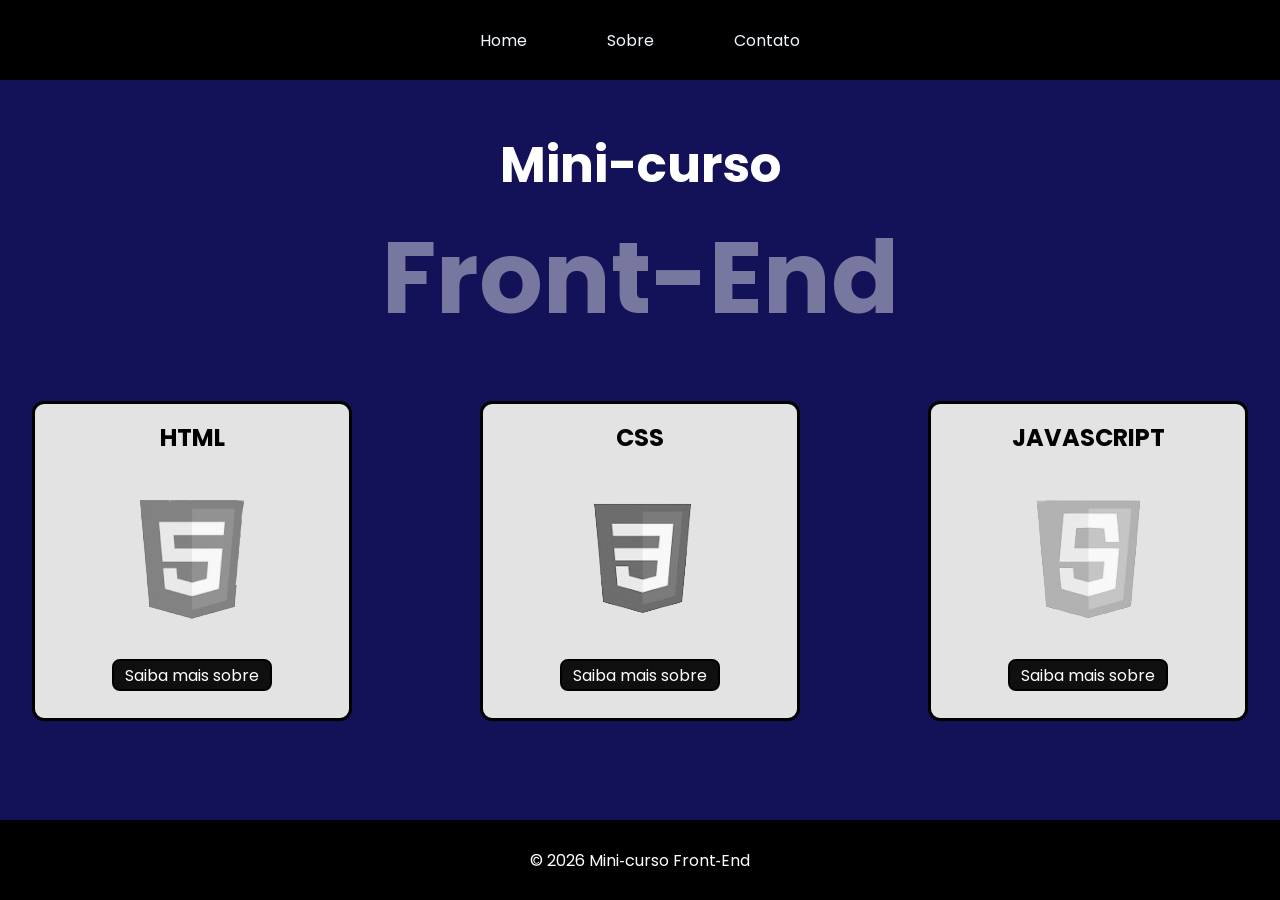
<file: index.html>
<!doctype html>
<html lang="pt-BR">
  <head>
    <meta charset="UTF-8" />
    <meta name="viewport" content="width=device-width, initial-scale=1.0" />
    <link rel="stylesheet" href="./assets/css/index.css" />

    <title>Home</title>
  </head>
  <body>
    <header>
      <ul>
        <li><a href="index.html">Home</a></li>
        <li><a href="pages/sobre.html">Sobre</a></li>
        <li><a href="pages/contato.html">Contato</a></li>
      </ul>
    </header>
    <main>
      <section class="titulo">
        <h2>Mini-curso</h2>

        <h1>Front-End</h1>
      </section>
      <section class="cards">
        <div class="html">
          <h2>HTML</h2>

          <img src="assets/img/icons/html.png" alt="" />

          <div class="button">
            <a href="pages/html.html">Saiba mais sobre</a>
          </div>
        </div>
        <div class="css">
          <h2>CSS</h2>

          <img src="assets/img/icons/css.png" alt="" />

          <div class="button">
            <a href="pages/css.html">Saiba mais sobre</a>
          </div>
        </div>
        <div class="js">
          <h2>JAVASCRIPT</h2>

          <img src="assets/img/icons/js.png" alt="" />

          <div class="button">
            <a href="pages/js.html">Saiba mais sobre</a>
          </div>
        </div>
      </section>
    </main>
    <footer>
      <p>© 2026 Mini‑curso Front‑End</p>
    </footer>
  </body>
</html>
</file>
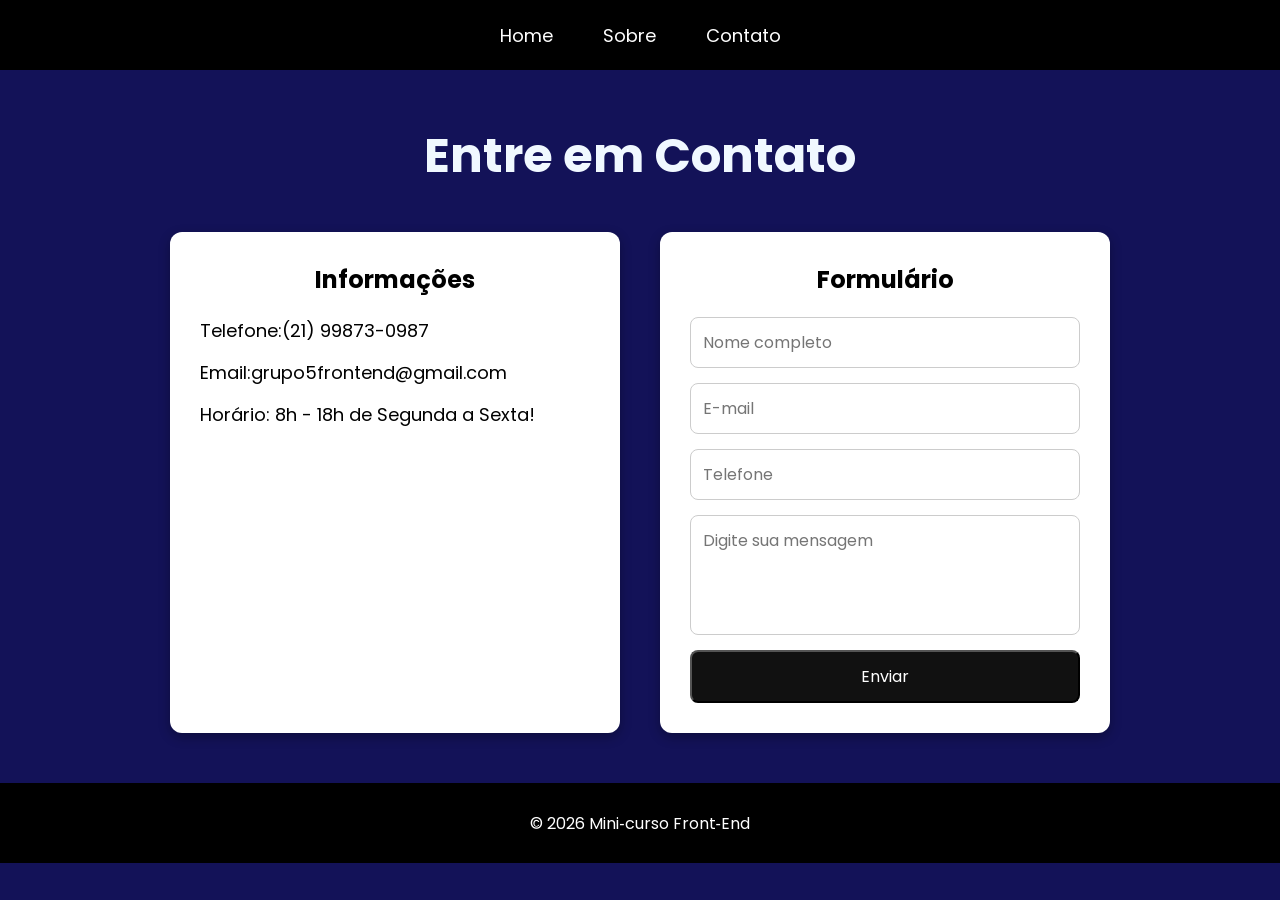
<file: pages/contato.html>
<!DOCTYPE html>
<html lang="pt-BR">
<head>
  <meta charset="UTF-8">
  <meta name="viewport" content="width=device-width, initial-scale=1.0">
  <title>Contato</title>
  <link rel="stylesheet" href="../assets/css/contato.css">
</head>
<body>
    <!--navbar-->
    <header>
        <nav>
            <ul class="rodapecima">
                <li><a href="../index.html">Home</a></li>
                <li><a href="sobre.html">Sobre</a></li>
                <li><a href="contato.html">Contato</a></li>
            </ul>
        </nav>
    </header>

    <main class="pagina-contato">
        <h1 class="titulo-pagina">Entre em Contato</h1>
        <section class="container-contato">
            <!--caixa informações-->
            <div class="caixa-info">
                <h2>Informações</h2>
                <p>Telefone:(21) 99873-0987</p>
                <p>Email:grupo5frontend@gmail.com</p>
                <p>Horário: 8h - 18h de Segunda a Sexta!</p>
            </div>
            <!--caixa Formulário-->
            <div class="caixa-formulario">
                <h2>Formulário</h2>
                <form class="formulario">
                    <input type="text" placeholder="Nome completo">
                    <input type="email" placeholder="E-mail">
                    <input type="text" placeholder="Telefone">
                    <textarea placeholder="Digite sua mensagem"></textarea>
                    <button id="btn_enviar" type="submit">Enviar</button>
                </form>
            </div>
        </section>
    </main>
    <!--rodapé-->
    <footer>
      <p>© 2026 Mini‑curso Front‑End</p>
    </footer>
    <script src="../assets/js/contato.js"></script>
</body>
</html>
</file>
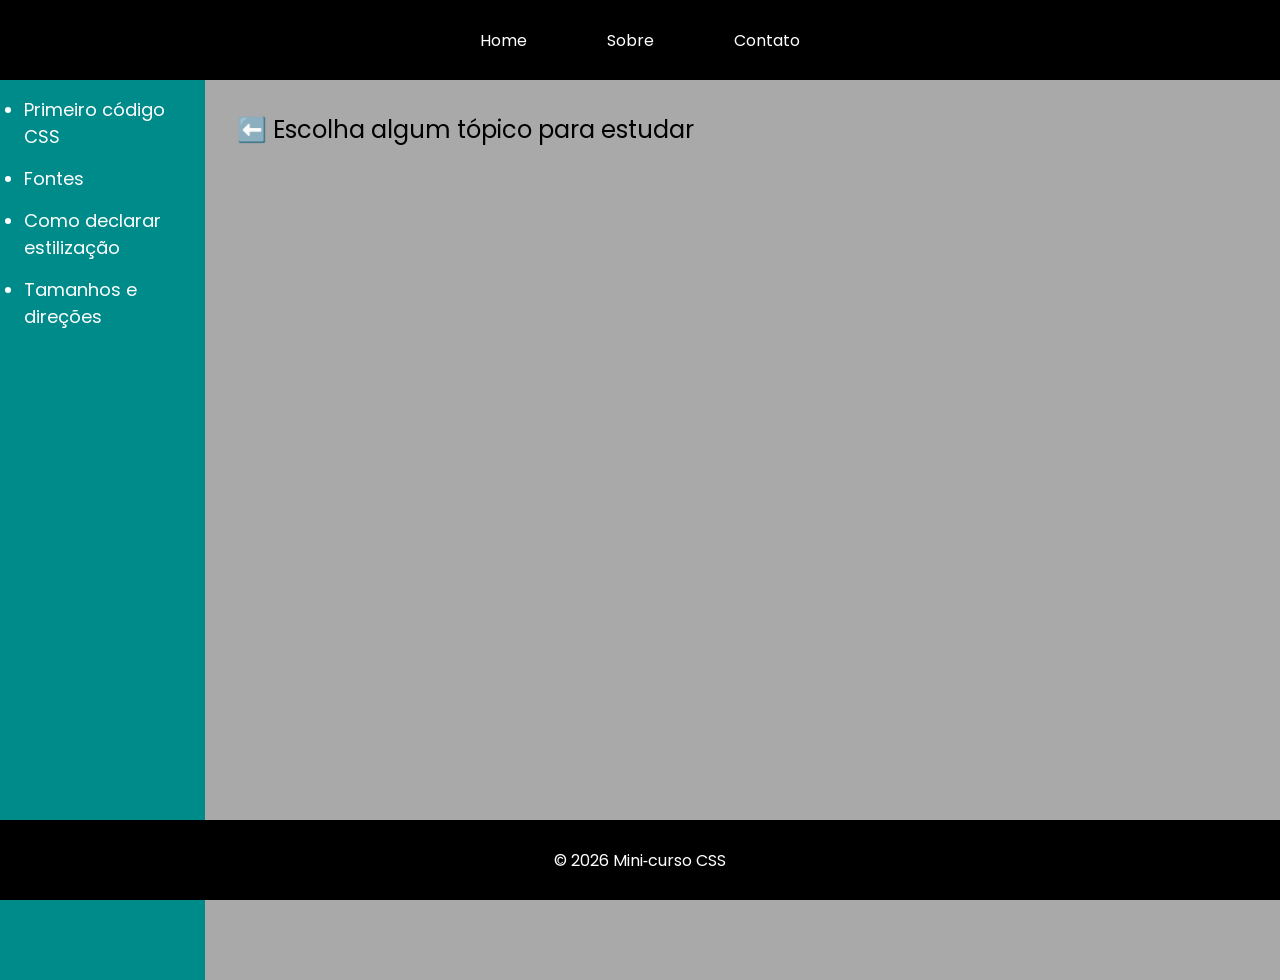
<file: pages/css.html>
<!DOCTYPE html>
<html lang="pt-BR">

<head>
    <meta charset="UTF-8">
    <meta name="viewport" content="width=device-width, initial-scale=1.0">
    <link rel="stylesheet" href="../assets/css/css.css">
    <title>CSS Page :D</title>
</head>

<body>
    <header>
        <ul class="ul_header">
            <li><a href="../index.html">Home</a></li>
            <li><a href="sobre.html">Sobre</a></li>
            <li><a href="contato.html">Contato</a></li>
        </ul>
    </header>
    <main>

        <div id="id_div_menu" class="div_menu">
            <ul>
                <li class="li_div_menu">
                    <a href="#" onclick="load_divArea('primeiroCodigoCSS')">Primeiro código CSS</a>
                </li>

                <li class="li_div_menu">
                    <a href="#" onclick="load_divArea('fontes')">Fontes</a>
                </li>

                <li class="li_div_menu">
                    <a href="#" onclick="load_divArea('estilizacao')">Como declarar estilização</a>
                </li>

                <li class="li_div_menu">
                    <a href="#" onclick="load_divArea('tamanhos')">Tamanhos e direções</a>
                </li>
            </ul>
        </div>

        <div id="id_div_area" class="div_area">
            <p class="p_principal_div_area">⬅️ Escolha algum tópico para estudar</p>
        </div>

    </main>
    <footer>
        <p class="p_footer">© 2026 Mini‑curso CSS</p>
    </footer>

    <script src="../assets/js/css.js"></script>
</body>

</html>
</file>
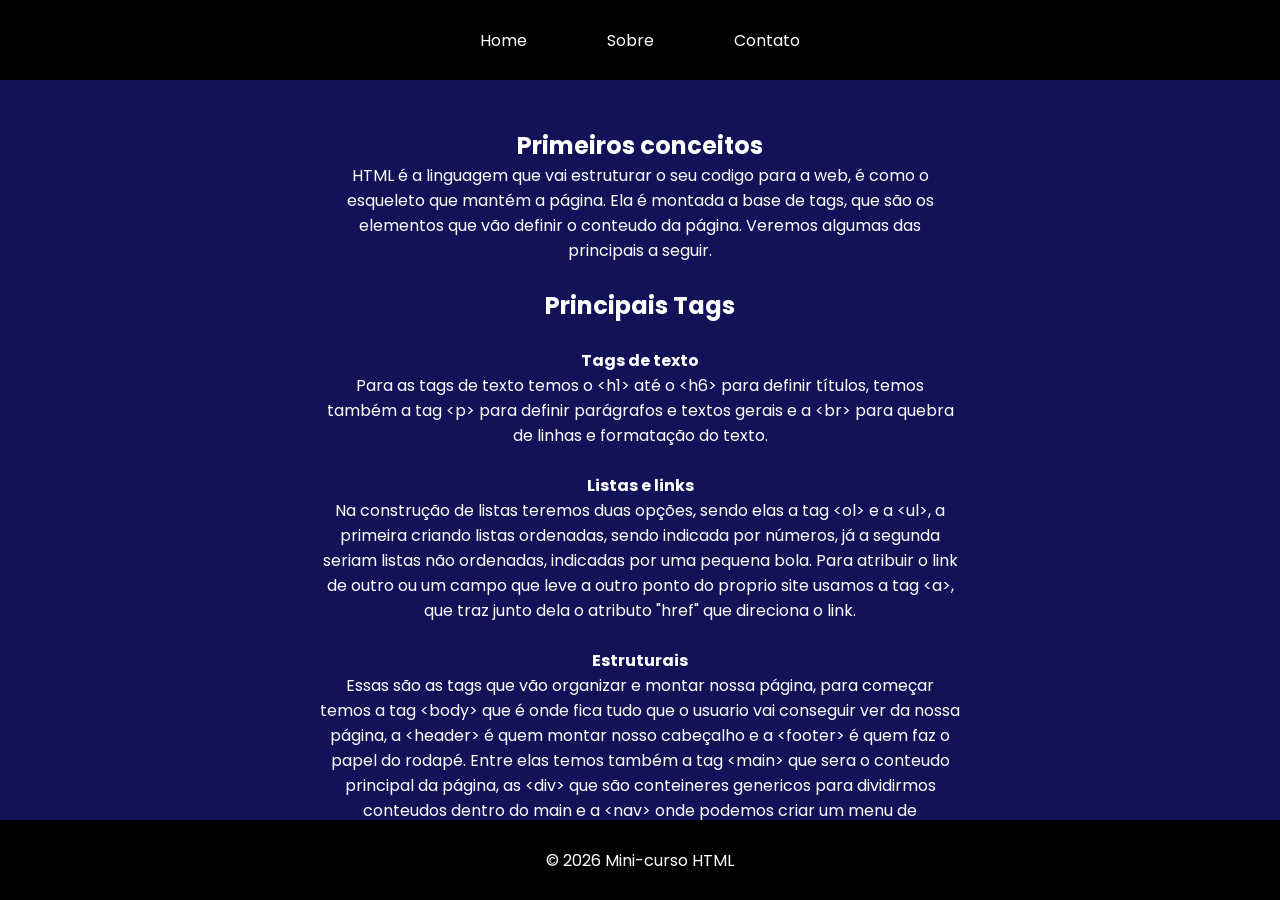
<file: pages/html.html>
<!DOCTYPE html>
<html lang="pt-BR">

<head>
  <meta charset="UTF-8">
  <meta name="viewport" content="width=device-width, initial-scale=1.0">
  <link rel="stylesheet" href="../assets/css/html.css">
  <title>HTML</title>
</head>

<body>
  <header>
    <ul>
      <li><a href="../index.html">Home</a></li>
      <li><a href="../pages/sobre.html">Sobre</a></li>
      <li><a href="../pages/contato.html">Contato</a></li>
    </ul>
  </header>

  <div class="p1">
    <h2>Primeiros conceitos</h2>
    <p>HTML é a linguagem que vai estruturar o seu codigo para a web, é como o esqueleto que mantém a página.
      Ela é montada a base de tags, que são os elementos que vão definir o conteudo da página. Veremos algumas das principais a seguir.
    </p>
  </div>
  <br>
  <div class="p2">
    <h2>Principais Tags</h2>
    <br>
    <h4>Tags de texto</h4>
    <p>Para as tags de texto temos o &lt;h1&gt; até o &lt;h6&gt; para definir títulos, temos também a tag
      &lt;p&gt; para definir parágrafos e textos gerais e a &lt;br&gt; para quebra de linhas e formatação do texto.
    </p>
    <br>
    <h4>Listas e links</h4>
    <p>Na construção de listas teremos duas opções, sendo elas a tag &lt;ol&gt; e a &lt;ul&gt;, a primeira criando
      listas ordenadas, sendo indicada por números, já a segunda seriam listas não ordenadas, indicadas por uma
      pequena bola. Para atribuir o link de outro ou um campo que leve a outro ponto do proprio site usamos a tag
      &lt;a&gt;, que traz junto dela o atributo "href" que direciona o link.
    </p>
    <br>
    <h4>Estruturais</h4>
    <p>Essas são as tags que vão organizar e montar nossa página, para começar temos a tag &lt;body&gt; que é onde fica tudo que o usuario vai conseguir ver da nossa página, a &lt;header&gt; é quem montar nosso cabeçalho e a
      &lt;footer&gt; é quem faz o papel do rodapé. Entre elas temos também a tag &lt;main&gt; que sera o conteudo
      principal da página, as &lt;div&gt; que são conteineres genericos para dividirmos conteudos dentro do main e
      a &lt;nav&gt; onde podemos criar um menu de navegação.
    </p>
  </div>









  <footer>
    <p>© 2026 Mini-curso HTML</p>
  </footer>
</body>

</html>
</file>
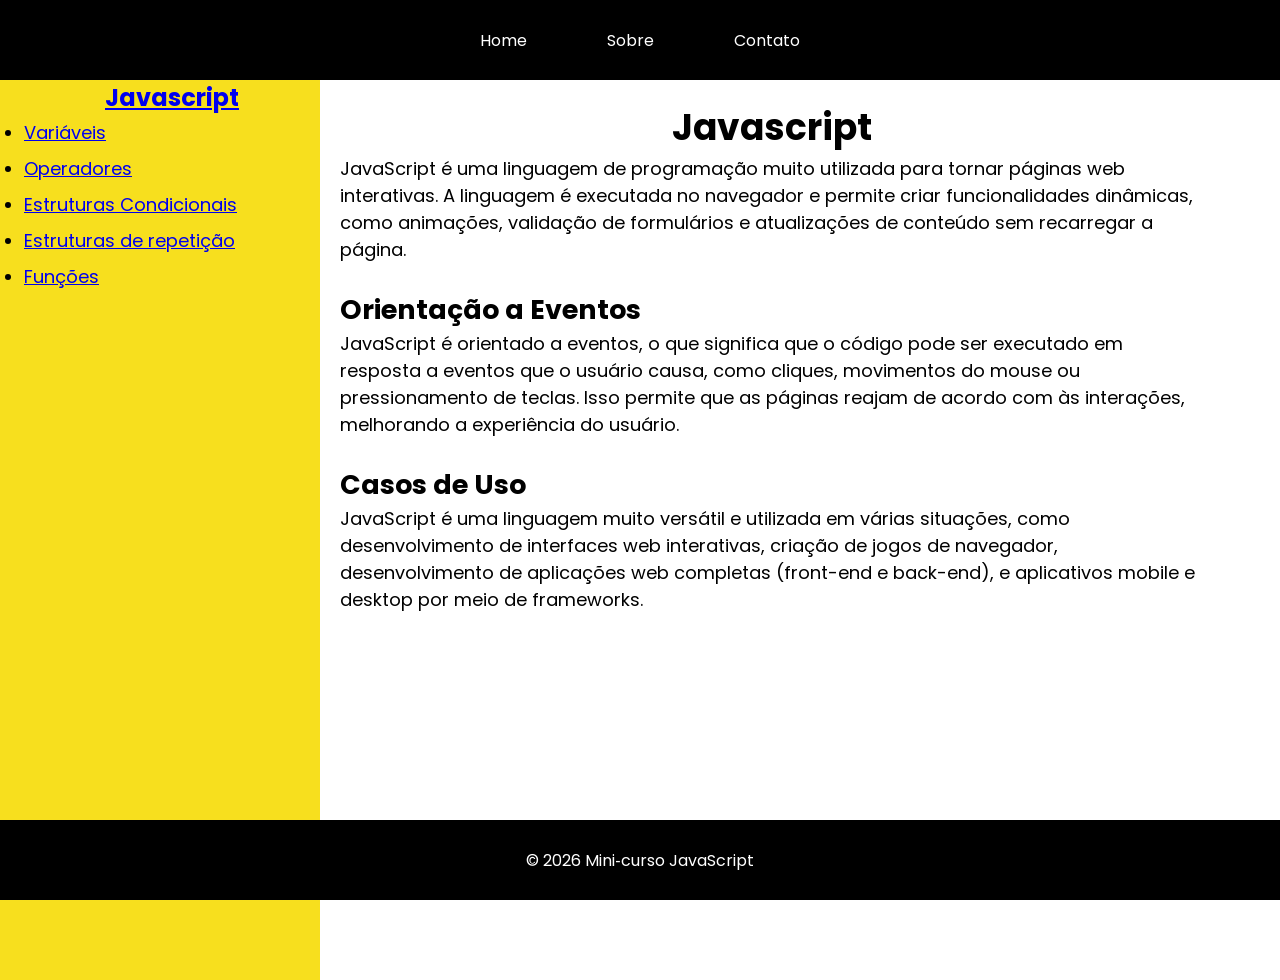
<file: pages/js.html>
<!DOCTYPE html>
<html lang="pt-BR">
    <head>
        <meta charset="UTF-8">
        <meta name="viewport" content="width=device-width, initial-scale=1.0">
        <link rel="stylesheet" href="../assets/css/js.css">
        <title>JS Page</title>
    </head>

    <body>
        <header>
            <ul class="ul_header">
                <li><a class="a_header" href="../index.html">Home</a></li>
                <li><a class="a_header" href="sobre.html">Sobre</a></li>
                <li><a class="a_header" href="../pages/contato.html">Contato</a></li>
            </ul>
        </header>

        <main>
            <div id="Div_List">
                <h2 style="text-align: center;"><a href="#" onclick="load_div('javascript')">Javascript</a></h2>
                <ul class="lista">
                    <li><a href="#" onclick="load_div('variaveis')">Variáveis</a></li>
                    <li><a href="#" onclick="load_div('operadores')">Operadores</a></li>
                    <li><a href="#" onclick="load_div('estruturas_condicionais')">Estruturas Condicionais</a></li>
                    <li><a href="#" onclick="load_div('estruturas_repeticoes')">Estruturas de repetição</a></li>
                    <li><a href="#" onclick="load_div('funcoes')">Funções</a></li>
                </ul>
            </div>


            <div id="div_conteudo">
                <div id="div_javascript">
                    <h1 style="text-align: center;">Javascript</h1>
                    <p>
                        JavaScript é uma linguagem de programação muito utilizada para tornar páginas web interativas.
                        A linguagem é executada no navegador e permite criar funcionalidades dinâmicas, como animações,
                        validação de formulários e atualizações de conteúdo sem recarregar a página.
                    </p>
                    <br>
                    <h2>Orientação a Eventos</h2>
                    <p>
                        JavaScript é orientado a eventos, o que significa que o código pode ser executado em resposta a eventos que o usuário causa,
                        como cliques, movimentos do mouse ou pressionamento de teclas. Isso permite que as páginas reajam de acordo com
                        às interações, melhorando a experiência do usuário.
                    </p>
                    <br>
                    <h2>Casos de Uso</h2>
                    <p>
                        JavaScript é uma linguagem muito versátil e utilizada em várias situações, como desenvolvimento de interfaces web interativas,
                        criação de jogos de navegador, desenvolvimento de aplicações web completas (front-end e back-end),
                        e aplicativos mobile e desktop por meio de frameworks.
                    </p>
                </div>

                <style>
                    #div_javascript {
                        margin: 1.25rem;
                        width: 54rem;
                        font-size: large;
                    }
                </style>
            </div>

        </main>

        <footer>
        <p class="p_footer">© 2026 Mini‑curso JavaScript</p>
        </footer>

        <script src="../assets/js/js.js"></script>
    </body>
</html>
</file>
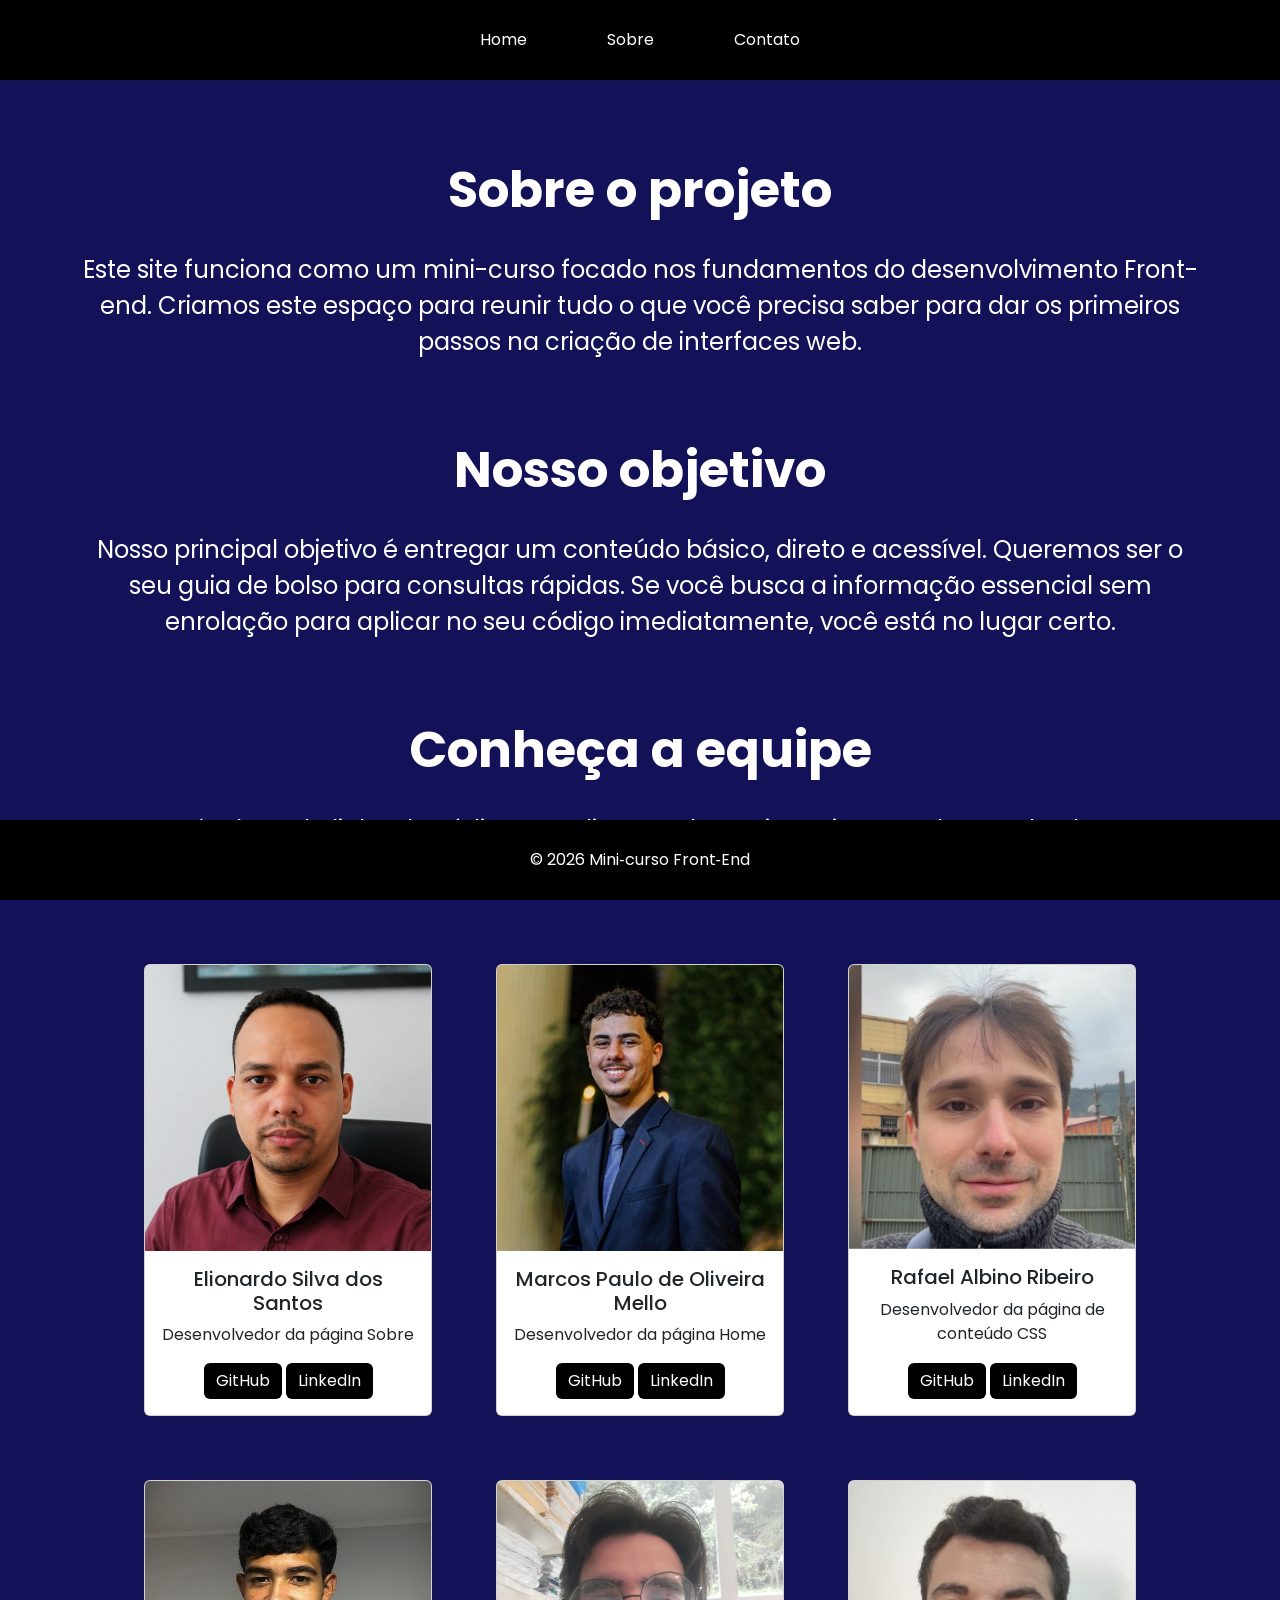
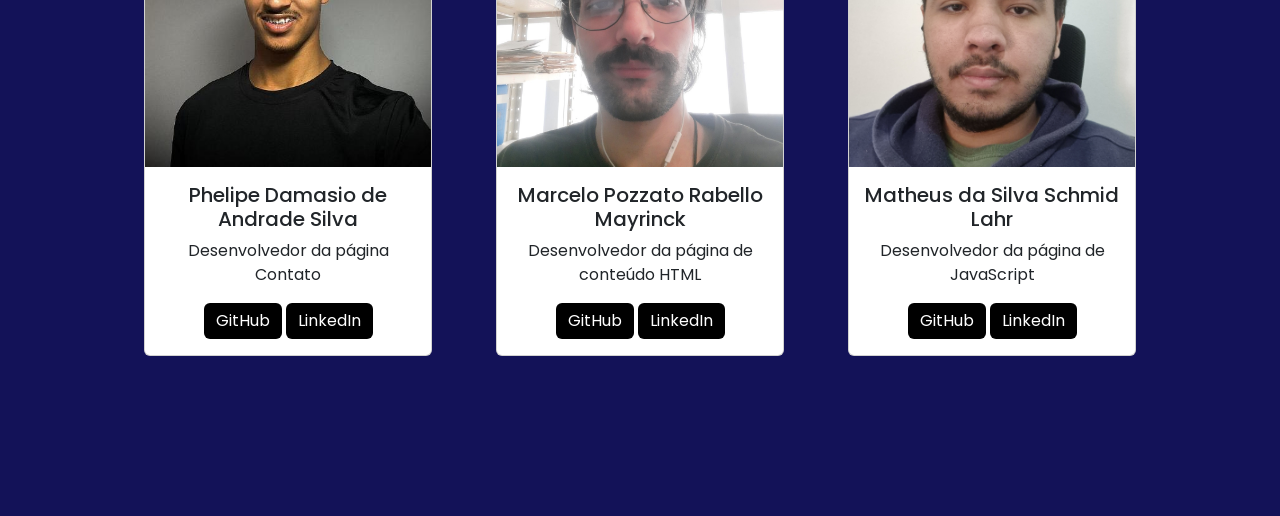
<file: pages/sobre.html>
<!DOCTYPE html>
<html lang="pt-BR">

<head>
  <meta charset="UTF-8">
  <meta name="viewport" content="width=device-width, initial-scale=1.0">

  <!-- Incluindo o arquivo CSS abaixo, é possível sobrescrever estilizações padrão do Bootstrap.
    Ou seja: Os estilos importados na linha anterior são sobrescritos pelos seguintes-->
  <link rel="stylesheet" href="https://cdn.jsdelivr.net/npm/bootstrap@5.3.8/dist/css/bootstrap.min.css">
  <link rel="stylesheet" href="../assets/css/sobre.css">

  <title>Sobre</title>

</head>

<body>

  <nav>
    <ul>
      <li><a href="../index.html">Home</a></li>
      <li><a href="./sobre.html">Sobre</a></li>
      <li><a href="./contato.html">Contato</a></li>
    </ul>
  </nav>

  <div>

    <section class="sobre container">

      <h1 class="title">Sobre o projeto</h1>
      <p class="text">
        Este site funciona como um mini-curso focado nos fundamentos do desenvolvimento Front-end.
        Criamos este espaço para reunir tudo o que você precisa saber para dar os primeiros passos na criação de
        interfaces web.
      </p>

    </section>

    <section class="objetivo container">

      <h1 class="title">Nosso objetivo</h1>
      <p class="text">
        Nosso principal objetivo é entregar um conteúdo básico, direto e acessível.
        Queremos ser o seu guia de bolso para consultas rápidas.
        Se você busca a informação essencial sem enrolação para aplicar no seu código imediatamente,
        você está no lugar certo.
      </p>

    </section>

    <section class="equipe container">

      <h1 class="title">Conheça a equipe</h1>
      <p class="text">
        Por trás de cada linha de código e explicação deste site, existe um desenvolvedor em formação.
        Conecte-se conosco através das nossas redes:
      </p>

    </section>

  </div>

  <!-- Início dos cards utilizando Bootstrap -->

  <div class="cards-section container">

    <!-- Inicio do card -->
    <div class="card" style="width: 18rem;">
      <img src="../assets/img/profile-photos/elionardo.png" class="card-img-top" alt="Foto do integrante">
      <div class="card-body">
        <h5 class="card-title text-center">Elionardo Silva dos Santos</h5>
        <p class="card-text text-center">Desenvolvedor da página Sobre</p>
        <div class="text-center">
          <a target="_blank" href="https://github.com/elionardosantos" class="btn btn-primary">GitHub</a>
          <a target="_blank" href="https://www.linkedin.com/in/elionardo-s-santos" class="btn btn-primary">LinkedIn</a>
        </div>
      </div>
    </div>
    <!-- Final do card -->

    <!-- Inicio do card -->
    <div class="card" style="width: 18rem;">
      <img src="../assets/img/profile-photos/marcos.jpg" class="card-img-top" alt="Foto do integrante">
      <div class="card-body">
        <h5 class="card-title text-center">Marcos Paulo de Oliveira Mello</h5>
        <p class="card-text text-center">Desenvolvedor da página Home</p>
        <div class="text-center">
          <a target="_blank" href="https://github.com/marcospmelloo" class="btn btn-primary">GitHub</a>
          <a target="_blank" href="https://www.linkedin.com/in/marcos-paulo-mello-6b87ab375"
            class="btn btn-primary">LinkedIn</a>
        </div>
      </div>
    </div>
    <!-- Final do card -->

    <!-- Inicio do card -->
    <div class="card card-shine-effect" style="width: 18rem;">
      <img src="../assets/img/profile-photos/rafael.jpeg" class="card-img-top" alt="Foto do integrante">
      <div class="card-body">
        <h5 class="card-title text-center">Rafael Albino Ribeiro</h5>
        <p class="card-text text-center">Desenvolvedor da página de conteúdo CSS</p>
        <div class="text-center">
          <a target="_blank" href="https://github.com/albino57" class="btn btn-primary">GitHub</a>
          <a target="_blank" href="https://www.linkedin.com/in/rafaelalbino57" class="btn btn-primary">LinkedIn</a>
        </div>
      </div>
    </div>
    <!-- Final do card -->

    <!-- Inicio do card -->
    <div class="card" style="width: 18rem;">
      <img src="../assets/img/profile-photos/phelipe.jpg" class="card-img-top" alt="Foto do integrante">
      <div class="card-body">
        <h5 class="card-title text-center">Phelipe Damasio de Andrade Silva</h5>
        <p class="card-text text-center">Desenvolvedor da página Contato</p>
        <div class="text-center">
          <a target="_blank" href="https://github.com/phelipe1327-cell" class="btn btn-primary">GitHub</a>
          <a target="_blank" href="https://www.linkedin.com/in/phelipe-damasio-21b07b39b" class="btn btn-primary">LinkedIn</a>
        </div>
      </div>
    </div>
    <!-- Final do card -->

    <!-- Inicio do card -->
    <div class="card" style="width: 18rem;">
      <img src="../assets/img/profile-photos/marcelo.jpg" class="card-img-top" alt="Foto do integrante">
      <div class="card-body">
        <h5 class="card-title text-center">Marcelo Pozzato Rabello Mayrinck</h5>
        <p class="card-text text-center">Desenvolvedor da página de conteúdo HTML</p>
        <div class="text-center">
          <a target="_blank" href="https://github.com/marceloprmayrinck" class="btn btn-primary">GitHub</a>
          <a target="_blank" href="https://www.linkedin.com/in/marcelo-mayrinck" class="btn btn-primary">LinkedIn</a>
        </div>
      </div>
    </div>
    <!-- Final do card -->

    <!-- Inicio do card -->
    <div class="card" style="width: 18rem;">
      <img src="../assets/img/profile-photos/matheus.jpg" class="card-img-top" alt="Foto do integrante">
      <div class="card-body">
        <h5 class="card-title text-center">Matheus da Silva Schmid Lahr</h5>
        <p class="card-text text-center">Desenvolvedor da página de JavaScript</p>
        <div class="text-center">
          <a target="_blank" href="https://github.com/zMatheus77" class="btn btn-primary">GitHub</a>
          <a target="_blank" href="https://www.linkedin.com/in/matheuslahr" class="btn btn-primary">LinkedIn</a>
        </div>
      </div>
    </div>
    <!-- Final do card -->

  </div>

  <footer>
    <p>© 2026 Mini‑curso Front‑End</p>
  </footer>

  <script src="https://cdn.jsdelivr.net/npm/bootstrap@5.3.8/dist/js/bootstrap.bundle.min.js"></script>
</body>

</html>
</file>
<file: assets/css/index.css>
@import url(reset.css);

body {
  background-color: rgb(19, 18, 88);
  display: flex;
  flex-direction: column;
  justify-content: center;
  align-items: center;
}

header {
  height: 5rem;
  width: 100%;
  background-color: black;
  color: aliceblue;
  display: flex;
  flex-direction: row;
  align-items: center;
  justify-content: center;
  top: 0;
  position: fixed;
}

ul {
  display: flex;
  gap: 5rem;
  list-style: none;
}

.titulo {
  display: flex;
  flex-direction: column;
  justify-content: center;
  align-items: center;
  margin-top: 8rem;

  h2 {
    font-size: 50px;
    color: white;
  }
}

h1 {
  font-size: 100px;
  color: rgba(255, 255, 255, 0.712);
  opacity: 0.6;
  mix-blend-mode: color-dodge;
  transition: 0.3s;

  &:hover {
    opacity: 1;
    transform: translateY(-10px);
  }
}

.cards {
  margin-top: 3rem;
  display: flex;
  margin-bottom: 10rem;
  gap: 8rem;

  h2 {
    margin-top: 1rem;
  }

  img {
    margin-top: 1rem;
    opacity: 0.8;
    border-radius: 12px;
  }
}

.html {
  width: 20rem;
  height: 20rem;
  background-color: rgb(226, 226, 235);
  border: 3px solid black;
  display: flex;
  flex-direction: column;
  align-items: center;
  border-radius: 12px;
  filter: saturate(0%);
  transition: 0.3s;

  &:hover {
    filter: saturate(100%);
    transform: translateY(-10px);
  }
}

.css {
  width: 20rem;
  height: 20rem;
  background-color: rgb(226, 226, 235);
  border: 3px solid black;
  display: flex;
  flex-direction: column;
  align-items: center;
  border-radius: 12px;
  filter: saturate(0%);
  transition: 0.3s;

  &:hover {
    filter: saturate(100%);
    transform: translateY(-10px);
  }
}

.js {
  width: 20rem;
  height: 20rem;
  background-color: rgb(226, 226, 235);
  border: 3px solid black;
  display: flex;
  flex-direction: column;
  align-items: center;
  border-radius: 12px;
  filter: saturate(0%);
  transition: 0.3s;

  &:hover {
    filter: saturate(100%);
    transform: translateY(-10px);
  }
}

.button {
  width: 10rem;
  height: 2rem;
  background-color: rgb(7, 4, 153);
  border: 2px solid black;
  border-radius: 8px;
  display: flex;
  align-items: center;
  justify-content: center;
  margin-top: 2.5rem;
  color: white;
  transition: 0.3s;

  &:hover {
    background-color: #0f0cca;
    transform: scale(1.15);
  }
}

a {
  text-decoration: none;
  color: inherit;
}

footer {
  background-color: black;
  width: 100%;
  height: 5rem;
  color: white;
  display: flex;
  justify-content: center;
  align-items: center;
  bottom: 0;
  position: fixed;
}

@media (max-width: 1024px) {
  .cards {
    gap: 3rem;
  }

  .html, .css, .js {
    width: 16rem;
    height: 18rem;
  }

  h1 {
    font-size: 70px;
  }

  .titulo h2 {
    font-size: 36px;
  }

  .button {
    margin-top: 1.5rem;
  }
}

@media (max-width: 768px) {
  .cards {
    flex-direction: column;
    align-items: center;
    gap: 2rem;
    margin-bottom: 8rem;
  }

  .html, .css, .js {
    width: 18rem;
    height: 18rem;
  }

  h1 {
    font-size: 55px;
  }

  .titulo h2 {
    font-size: 30px;
  }

  ul {
    gap: 2.5rem;
  }
}

@media (max-width: 480px) {
  header {
    height: 4rem;
  }

  ul {
    gap: 1.5rem;
  }

  ul li a {
    font-size: 14px;
  }

  .titulo {
    margin-top: 6rem;
  }

  h1 {
    font-size: 38px;
  }

  .titulo h2 {
    font-size: 22px;
  }

  .html, .css, .js {
    width: 15rem;
    height: 17rem;
  }

  .button {
    width: 9rem;
    font-size: 13px;
  }

  .cards {
    margin-bottom: 6rem;
  }
}
</file>
<file: assets/css/contato.css>
@import url(reset.css);

* {
  margin: 0;
  padding: 0;
  box-sizing: border-box;
}
body {
  background-color: rgb(19, 18, 88);
  color: white;
}
/* MENU DE CIMA */
header {
  width: 100%;
  height: 70px;
  background-color: black;
  display: flex;
  justify-content: center;
  align-items: center;
}
.rodapecima {
  display: flex;
  gap: 50px;
  list-style: none;
}
.rodapecima a {
  color: white;
  text-decoration: none;
  font-size: 18px;
}
.rodapecima a:hover {
  color: gray;
}

/* PÁGINA */

.pagina-contato {
  width: 100%;
  display: flex;
  flex-direction: column;
  align-items: center;
  padding: 50px;
}
.titulo-pagina {
  font-size: 48px;
  text-align: center;
  color: aliceblue;
  margin-bottom: 40px;
}

/* CAIXAS */

.container-contato {
  width: 100%;
  max-width: 1100px;
  display: flex;
  justify-content: center;
  gap: 40px;
  flex-wrap: wrap;
}

.caixa-info,
.caixa-formulario {
  background-color: white;
  color: black;
  border-radius: 12px;
  width: 450px;
  padding: 30px;
  box-shadow: 0 4px 12px rgba(0, 0, 0, 0.3);
}

.caixa-info h2,
.caixa-formulario h2 {
  text-align: center;
  margin-bottom: 20px;
}

.caixa-info p {
  font-size: 18px;
  margin-bottom: 15px;
}

/* FORMULÁRIO */

.formulario {
  display: flex;
  flex-direction: column;
  gap: 15px;
  width: 100%;
}

.formulario input,
.formulario textarea {
  width: 100%;
  padding: 12px;
  border-radius: 8px;
  border: 1px solid #ccc;
  font-size: 16px;
  outline: none;
}

.formulario textarea {
  height: 120px;
  resize: none;
}
.formulario button {
  background-color: #111;
  color: white;
  padding: 12px;
  border-radius: 8px;
  font-size: 16px;
  cursor: pointer;
}
.formulario button:hover {
  background-color: gray;
}
/* RODAPÉ */

footer {
  background-color: black;
  width: 100%;
  height: 5rem;
  color: white;
  display: flex;
  justify-content: center;
  align-items: center;
}
</file>
<file: assets/css/css.css>
@import url(reset.css);

* {
  margin: 0;
  padding: 0;
  box-sizing: border-box;
}

body {
  background-color: rgb(19, 18, 88);
  display: flex;
  flex-direction: column;
  justify-content: center;
  font-family: "Raleway", sans-serif;
}

/*⬇️---------- H E A D E R ----------⬇️*/
header {
  height: 5rem;
  width: 100%;
  background-color: black;
  color: aliceblue;
  display: flex;
  flex-direction: row;
  align-items: center;
  justify-content: center;
  top: 0;
}

.ul_header {
  display: flex;
  gap: 5rem;
  list-style: none;
}

a, li{
    color: white;
    text-decoration: none;
}
/*⬆️---------- H E A D E R ----------⬆️*/



/*⬇️-------------------- M A I N --------------------⬇️*/
main{
    height: 100vh;
    display: flex;
    flex-direction: row;
}


/*----------⬇️ Div do Menu ⬇️----------*/
.div_menu{
    width: 15rem;
    height: auto;
    background-color: darkcyan;
    padding-left: 1.5rem;
    padding-top: 1rem;
    font-size: 18px;
}

.li_div_menu{
    margin-bottom: 15px;
}



/*----------⬇️ Div da Area ⬇️----------*/
.div_area{
    width: 100%;
    height: auto;
    background-color: darkgrey;
}

.p_principal_div_area{
    margin: 2rem;
    font-size: 24px;
}
/*⬆️-------------------- M A I N --------------------⬆️*/



/*⬇️---------- F O O T E R ----------⬇️*/
footer {
  background-color: black;
  width: 100%;
  height: 5rem;
  display: flex;
  justify-content: center;
  align-items: center;
  bottom: 0;
  position: fixed;
}

.p_footer{
    color: white;
}
/*⬆️---------- F O O T E R ----------⬆️*/

/* ⬇️ Códigos CSS para Estilização via JS ⬇️ */
.primeiroCodigoCSS_js, .fontes_js, .estilizacao_js, .tamanhos_js {
    margin: 2rem;
}
.primeiroCodigoCSS_js h1, .fontes_js h1, .estilizacao_js h1, .tamanhos_js h1{
    color: brown;
    margin-bottom: 15px;
}

.primeiroCodigoCSS_js p, .fontes_js p, .estilizacao_js p, .tamanhos_js p{
    font-size: 20px;
}
</file>
<file: assets/css/html.css>
@import url(reset.css);

* {
  margin: 0;
  padding: 0;
  box-sizing: border-box;
}

/*---------------HEADER------------------*/

header {
  height: 5rem;
  width: 100%;
  color: aliceblue;
  background-color: black;
  display: flex;
  flex-direction: row;
  align-items: center;
  justify-content: center;
}

a {
  text-decoration: none;
  color: inherit;
}

ul {
  display: flex;
  gap: 5rem;
  list-style: none;
}

header ul li a {
  color: white;
}

/*-----------------BODY----------------------*/

body {
  /*background-color: #e44d26; cor logo html*/
  background-color: rgb(19, 18, 88);
  color: white;
  display: flex;
  flex-direction: column;
  text-align: center;
}

.p1 {
  width: 50%;
  margin: 0 auto;
  margin-top: 3rem;
}

.p2 {
  width: 50%;
  margin: 0 auto;
}

/*-------------------FOOTER----------------------*/

footer {
  background-color: black;
  width: 100%;
  height: 5rem;
  display: flex;
  justify-content: center;
  align-items: center;
  bottom: 0;
  position: fixed;
  color: white;
}

footer p {
  color: white;
}
</file>
<file: assets/css/js.css>
@import url(reset.css);

*{
  margin: 0;
  padding: 0;
  box-sizing: border-box;
}

header{
  height: 5rem;
  width: 100%;
  background-color: black;
  color: aliceblue;
  display: flex;
  flex-direction: row;
  align-items: center;
  justify-content: center;
  top: 0;
}

.ul_header{
  display: flex;
  gap: 5rem;
  list-style: none;
}

.a_header{
    color: white;
    text-decoration: none;
}

main{
    height: 100vh;
    display: flex;
    flex-direction: row;
}

#Div_List{
    padding-left: 1.5rem;
    background-color: #F7DF1E;
    width: 20rem;
    height: auto;
}

.lista{
  font-size: large;
  line-height: 2;
}

footer{
  background-color: black;
  width: 100%;
  height: 5rem;
  display: flex;
  justify-content: center;
  align-items: center;
  bottom: 0;
  position: fixed;
}

.p_footer{
    color: white;
}
</file>
<file: assets/css/sobre.css>
/* Importando o arquivo de reset */
@import url(reset.css);

/* Definindo a cor de fundo e cor de fonte padrão da página */
body {
  background-color: rgb(19, 18, 88);
  color: white;
}

/* Nesta estilização, utilizei aninhamento dos seletores.
   O que ajuda na organização do código */
nav {
  height: 5rem;
  background-color: black;
  display: flex;
  align-items: center;
  justify-content: center;

  ul {
    display: flex;
    gap: 5rem;
    list-style: none;
    padding-left: 0px;
    margin-bottom: 0px;

    a {
      text-decoration: none;
      color: white;
    }
  }
}

section {
  text-align: center;
  margin-top: 5rem;

  h1 {
    font-size: 50px;
    font-weight: 700;
  }

  p {
    margin-top: 2rem;
    font-size: 1.5rem;
  }
}

.cards-section {
  display: flex;
  flex-direction: row;
  gap: 4rem;
  flex-wrap: wrap;
  justify-content: center;
  margin-top: 5rem;
  margin-bottom: 10rem;
}

/* Efeito de zoom nos cards de contato */
.card {
  transition:
    transform 0.2s ease,
    box-shadow 0.3s ease;

  &:hover {
    transform: scale(1.03) translateY(-5px);
    box-shadow: 0 15px 20px rgba(0, 0, 0, 0.3);
  }
}

.card-body {
  display: flex;
  flex-direction: column;
  justify-content: space-between;

  .btn {
    background-color: black;
    border: black;

    &:hover {
      background-color: #0f0cca;
    }
  }
}

footer {
  background-color: black;
  width: 100%;
  height: 5rem;
  display: flex;
  flex-direction: column;
  justify-content: center;
  align-items: center;
  bottom: 0;
  position: fixed;

  p {
    color: white;
    margin: 0;
  }
}
</file>
